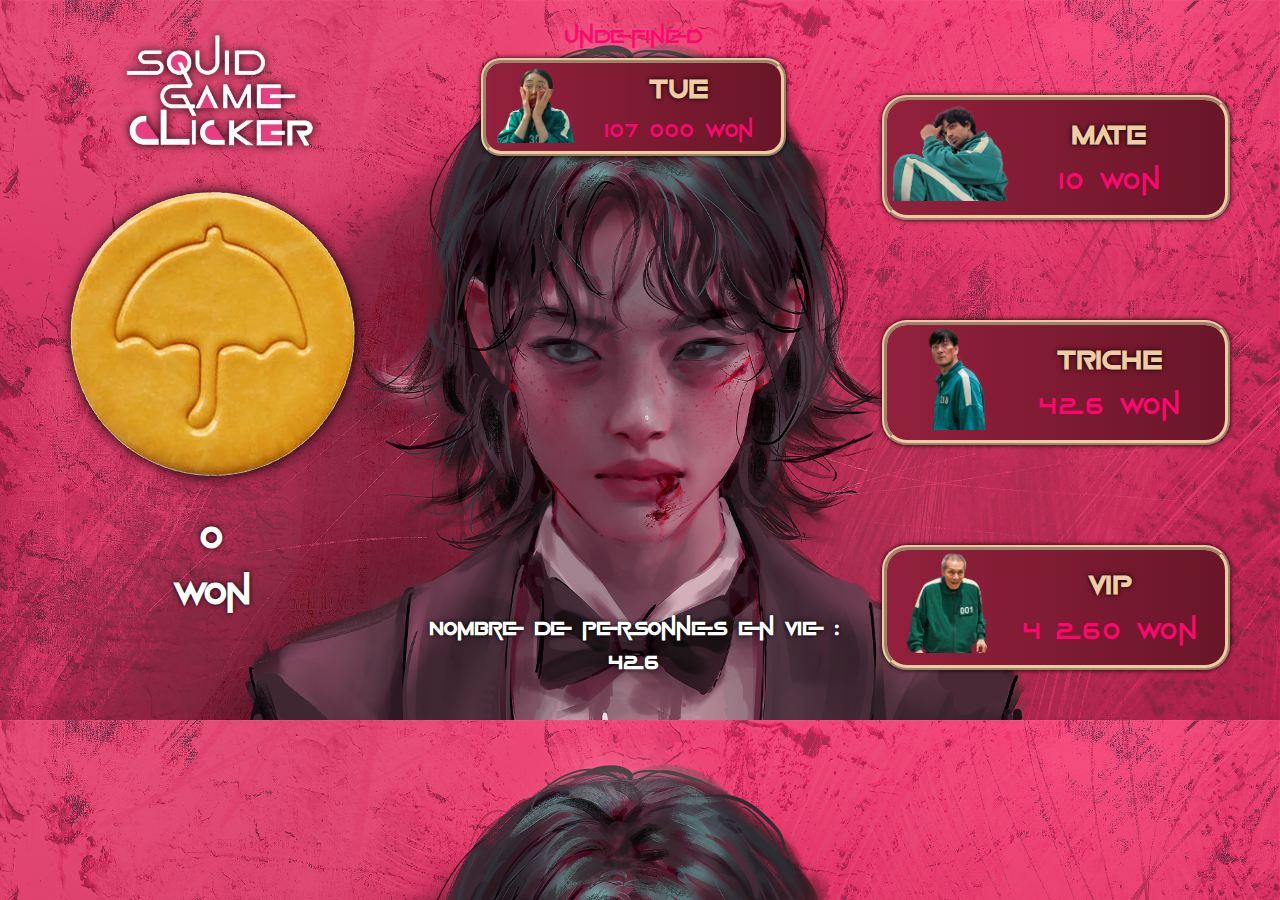
<file: index.html>
<!DOCTYPE html>
<html lang="fr">
    <head>
        <meta charset="utf-8">

        <title>The Squid Game Clicker</title>

        <style>
            li {
              margin-bottom: 15px;
            }
            li.pointer {
              cursor: pointer;
            }
            li:hover {
              background-color: #ccc;
              cursor: grab;
            }
          </style>

        <meta name="Squid game Clicker" content="Le jeu Clicker sur l'univers de Squid Game !">
        
        <!-- Feuille style de CSS -->
        <link rel="stylesheet" href="css/style.css"></link>

        <link rel="icon" href="favicon.ico"></link>

        <!-- FONT -->

        <img class ="sang" src="images/sang.png" alt="sang">


    </head>

    <body>
        <!-- Mettre le contenu ici -->

        <!-- IDEEE SQUID GAME CLICKER : - Garde = x2 / - Tricher = auto click / - VIP = Batiment
                                        Payer pour tuer les autres joueurs. -->

        <header>

        </header>

        <section class="click flex-container">

<!----- LEFT --->

            <section class="left">
                <div class="clicker">
                    <img src="images/Squid Game Clicker Logo.png" alt="Cookie">
                </div>
                <div class="clicking" id="cookie" onclick="clickfunction()">
                    <img src="images/Cookie.png" alt="Cookie">
                </div>
                <div>
                    <h2><span id="score_total">0</span> <br> Won</h2>
                </div>
            </section>

<!----- MID --->

            <section class="mid">
                <div id="phrases">
                    <p class="ale"><span id="aleatoire">Feur</span></p>
                </div>

                <div id="tue" class="middiv flex-container" onclick="tueclick()">
                    <div class="iconetue">
                        <img src="images/Perso3.png" alt="tueimg">
                    </div>
                    <div class="midtexte">
                        <h3>TUE</h3>
                        <p id="tu">107 000 Won</p>
                    </div>
                </div>

                <div>
                    <h1>Nombre de personnes en vie : <span id="vie" onclick="vieclick()">426</span></h1>
                </div>
            </section>

<!----- RIGHT --->

            <section class="right">
                <div id="mate" class="matediv flex-container" onclick="mateclick()">
                    <div class="iconemate">
                        <img src="images/Mate.png" alt="mateimg">
                    </div>
                    <div class="matetexte">
                        <h3>MATE</h3>
                        <p id="cout">10 Won</p>
                    </div>
                </div>  
                
                <div id="triche" class="trichediv flex-container" onclick="tricheclick()">
                    <div class="iconetriche">
                        <img src="images/Triche.png" alt="tricheimg">
                    </div>
                    <div class="trichetexte">
                        <h3>TRICHE</h3>
                        <p id="tri">426 Won</p>
                    </div>
                </div>   

                <div id="vip" class="vipdiv flex-container" onclick="vipclick()">
                    <div class="iconevip">
                        <img src="images/VIP.png" alt="vipimg">
                    </div>
                    <div class="viptexte">
                        <h3>VIP</h3>
                        <p id="vi">4 260 Won</p>
                    </div>
                </div>   
            </section>

        </section>


        <script src="js/script.js"></script>
    </body>
</html>
</file>
<file: css/style.css>
/* |||||| MISE EN PAGE GENERAL |||||| */

/* "Couleur : 
Noir : #1A1A1A
Rouge foncé : #691628
Rose : #FF066E
Beige : #EFCCA2
Autre rouge : #93203D" */

@font-face {
	font-family: "Game Of Squids";
	src: url('../fonts/Game_Of_Squids.ttf');
}

body{
    font-family:"Game Of Squids", sans-serif;
}

body{
    margin: 0;
    padding: 0;
    background-image: url(../images/fond.png);
    background-size: cover;
}

.sang {
    position: absolute;
    top: 0;
    left: 0;
    animation: pluie 4s linear 0s normal;
    transform: translateY(-30vh);
    width: 64px;
} 

/* fonction */

.flex-container{
    display: flex;
}

/* Titre */

h1{
    /* background: linear-gradient(90deg, #93203D, #691628);
    border-radius: 10px;
    border: ridge 1px #EFCCA2; */
    text-shadow: 0px 0px 5px black;
    color: white;
    font-size: 20px;
    margin-top: 108%;
    text-align: center;
}

h2{
    font-size: 33px;
    text-shadow: 0px 0px 5px black;
    text-align: center;
    color: white;
}

h3{
    font-size: 28px;
    text-shadow: 0px 0px 5px black;
    text-align: center;
    color: #EFCCA2;
    margin: 0;
}

/* Bouton */

/* |||||| HEADER |||||| */

.click{
    margin-top: 20px;
}

/* |||||| LIGNE |||||| */

.left{
    width: 33%;
}

.mid{
    width: 33%;
}

.right{
    width: 33%;
}

/* |||||| LEFT |||||| */

.clicking img{
    width: 70%;
    margin: 0 auto;
    display: flex;
    justify-content: center;
    filter: drop-shadow(0px 0px 7px black);
}

.clicking img:active{
    scale: 1.02;
}

.clicker img{
    width: 70%;
    margin: 0 auto;
    display: flex;
    justify-content: center;
    filter: drop-shadow(0px 0px 5px black);
}

/* |||||| MID |||||| */

.ale {
    text-align: center;
    color: white;
}

.middiv{
    background: linear-gradient(90deg, #93203D, #691628);
    justify-content: center;
    align-items: center;
    margin: 0 auto;
    width: 70%;
    height: 13%;
    margin-top: 1%;
    border-radius: 20px;
    border: ridge 5px #EFCCA2;
    box-shadow: 0px 0px 5px black;
}

.middiv:hover{
    background: linear-gradient(90deg, #93203D, #691628);
    border: ridge 5px #EFCCA2;
    scale: 1.02;
}

.midtexte{
    text-align: center;
    margin: 0 auto;
    width: 75%;
}

.mid p{
    color: #FF066E;
    font-size: 20px;
    margin: 0;
}

.iconetue{
    width: 33%;
    justify-content: left;
}

.mid img{
    width: 110%;
}

/* |||||| RIGHT |||||| */

/* mate */
.matediv{
    background: linear-gradient(90deg, #93203D, #691628);
    justify-content: center;
    align-items: center;
    margin: 0 auto;
    width: 80%;
    height: 17%;
    margin-bottom: 100px;
    margin-top: 75px;
    border-radius: 25px;
    border: ridge 5px #EFCCA2;
    box-shadow: 0px 0px 5px black;
}

.matediv:hover{
    background: linear-gradient(90deg, #93203D, #691628);
    border: ridge 5px #EFCCA2;
    scale: 1.02;
}

.matetexte{
    text-align: center;
    margin: 0 auto;
    width: 75%;
}

.matetexte p{
    color: #FF066E;
    font-size: 25px;
    margin: 0;
}

.iconemate{
    width: 35%;
    justify-content: left;
}

.iconemate img{
    width: 110%;
    padding-left: 4%;
}

/* triche */
.trichediv{
    background: linear-gradient(90deg, #93203D, #691628);
    justify-content: center;
    align-items: center;
    margin: 0 auto;
    width: 80%;
    height: 17%;
    margin-bottom: 100px;
    border-radius: 25px;
    border: ridge 5px #EFCCA2;
    box-shadow: 0px 0px 5px black;
}

.trichediv:hover{
    background: linear-gradient(90deg, #93203D, #691628);
    border: ridge 5px #EFCCA2;
    scale: 1.02;
}

.trichetexte{
    text-align: center;
    margin: 0 auto;
    width: 75%;
}

.trichetexte p{
    color: #FF066E;
    font-size: 25px;
    margin: 0;
}

.iconetriche{
    width: 35%;
    justify-content: left;
}

.iconetriche img{
    width: 118%;
}

/* vip */
.vipdiv{
    background: linear-gradient(90deg, #93203D, #691628);
    justify-content: center;
    align-items: center;
    margin: 0 auto;
    width: 80%;
    height: 17%;
    border-radius: 25px;
    border: ridge 5px #EFCCA2;
    box-shadow: 0px 0px 5px black;
}

.vipdiv:hover{
    background: linear-gradient(90deg, #93203D, #691628);
    border: ridge 5px #EFCCA2;
    scale: 1.02;
}

.viptexte{
    text-align: center;
    margin: 0 auto;
    width: 75%;
}

.viptexte p{
    color: #FF066E;
    font-size: 25px;
    margin: 0;
}

.iconevip{
    width: 35%;
    justify-content: left;
}

.iconevip img{
    width: 115%;
}
/* |||||| FOOTER |||||| */
</file>
